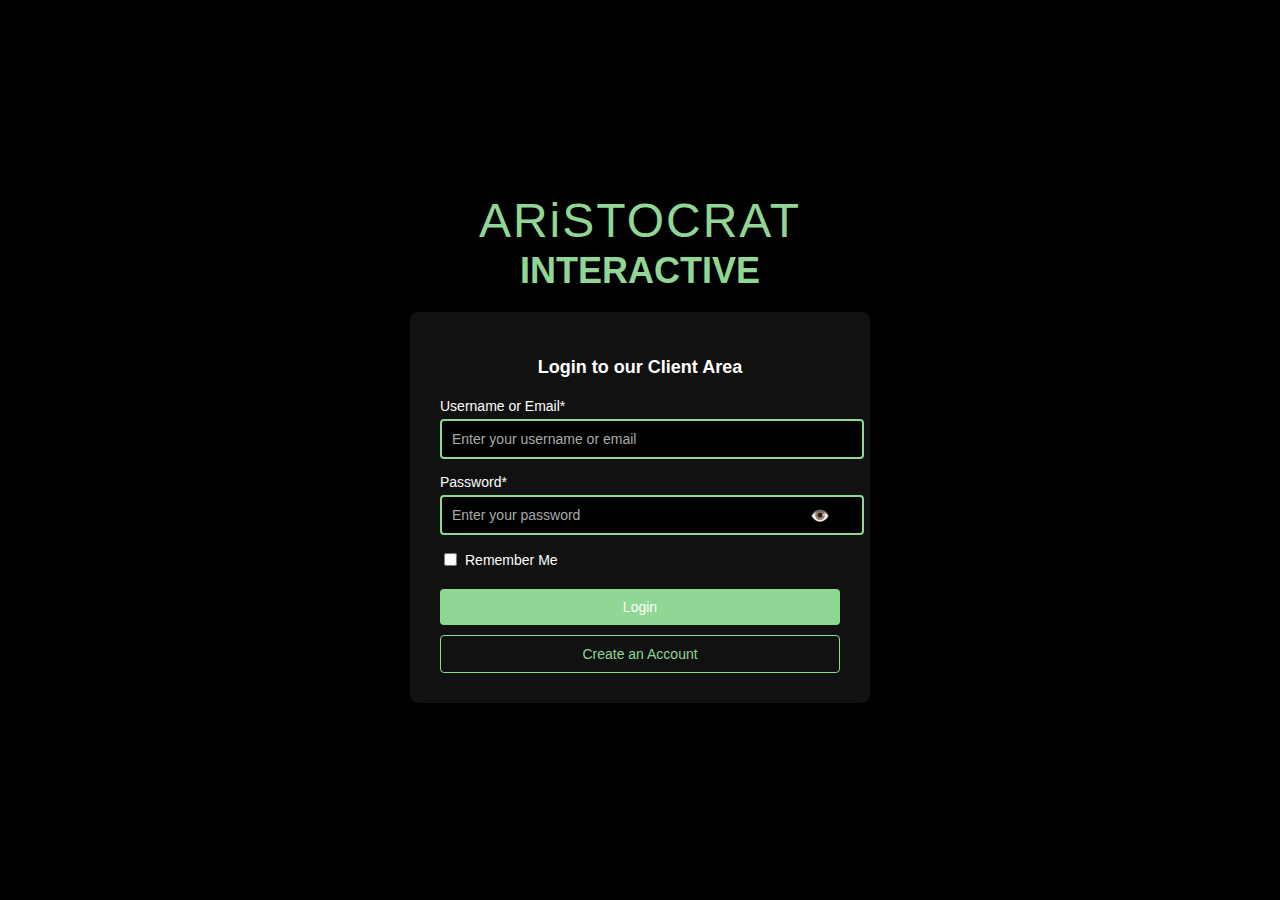
<file: login.html>
<!DOCTYPE html>
<html lang="en">
<head>
  <meta charset="UTF-8">
  <meta name="viewport" content="width=device-width, initial-scale=1.0">
  <title>Login Page</title>
  <link rel="stylesheet" href="Login.css">
</head>
<body>
  <div class="login-container">
    <div class="logo">
      <h1><span class="styled-logo">ARiSTOCRAT</span> INTERACTIVE</h1>
    </div>
    <form class="login-form">
      <h2>Login to our Client Area</h2>
      <div class="input-group">
        <label for="username">Username or Email*</label>
        <input type="text" id="username" placeholder="Enter your username or email" required>
      </div>
      <div class="input-group">
        <label for="password">Password*</label>
        <div class="password-wrapper">
          <input type="password" id="password" placeholder="Enter your password" required>
          <span class="toggle-password">👁️</span>
        </div>
      </div>
      <div class="checkbox-group">
        <input type="checkbox" id="remember-me">
        <label for="remember-me">Remember Me</label>
      </div>
      <button type="submit" class="btn login-btn">Login</button>
      <button type="button" class="btn create-account-btn">Create an Account</button>
    </form>
  </div>
</body>
</html>
</file>
<file: Login.css>
/* General Reset */
body {
  margin: 0;
  padding: 0;
  box-sizing: border-box;
  font-family: 'Arial', sans-serif;
  background-color: #000;
  color: #fff;
}

/* Container */
.login-container {
  display: flex;
  flex-direction: column;
  align-items: center;
  justify-content: center;
  height: 100vh;
}

/* Logo */
.logo {
  text-align: center;
  margin-bottom: 20px;
}

.logo h1 {
  font-size: 36px;
  font-weight: bold;
  color: #90d694;
  margin: 0;
  line-height: 1.2;
}

.logo .styled-logo {
  display: block;
  font-family: 'Impact', sans-serif;
  font-size: 48px;
  letter-spacing: 2px;
}

.logo span {
  display: block;
  margin-top: -5px;
  font-size: 18px;
  font-weight: normal;
  color: #90d694;
}

/* Form */
.login-form {
  background-color: #111;
  padding: 30px;
  border-radius: 8px;
  width: 100%;
  max-width: 400px;
  text-align: center;
  box-shadow: 0 4px 10px rgba(0, 0, 0, 0.3);
}

.login-form h2 {
  font-size: 18px;
  margin-bottom: 20px;
  color: #fff;
}

/* Input Group */
.input-group {
  margin-bottom: 15px;
  text-align: left;
}

.input-group label {
  display: block;
  font-size: 14px;
  margin-bottom: 5px;
}

.input-group input {
  width: 100%;
  padding: 10px;
  border: 2px solid #90d694;
  border-radius: 4px;
  background-color: #000;
  color: #fff;
  font-size: 14px;
}

.input-group input:focus {
  outline: none;
  border-color: #90d694;
  box-shadow: 0 0 5px #90d694;
}

.input-group input::placeholder {
  color: #aaa;
}

.password-wrapper {
  position: relative;
}

.password-wrapper .toggle-password {
  position: absolute;
  right: 10px;
  top: 50%;
  transform: translateY(-50%);
  cursor: pointer;
  color: #fff;
}

/* Checkbox Group */
.checkbox-group {
  display: flex;
  align-items: center;
  justify-content: flex-start;
  margin-bottom: 20px;
}

.checkbox-group input {
  margin-right: 8px;
}

.checkbox-group label {
  font-size: 14px;
}

/* Buttons */
.btn {
  width: 100%;
  padding: 10px;
  border: none;
  border-radius: 4px;
  font-size: 14px;
  cursor: pointer;
  transition: background-color 0.3s ease;
}

.login-btn {
  background-color: #90d694;
  color: #fff;
  margin-bottom: 10px;
}

.login-btn:hover {
  background-color: #90d694;
}

.create-account-btn {
  background-color: transparent;
  border: 1px solid #90d694;
  color: #90d694;
}

.create-account-btn:hover {
  background-color: #90d694;
  color: #000;
}
</file>
